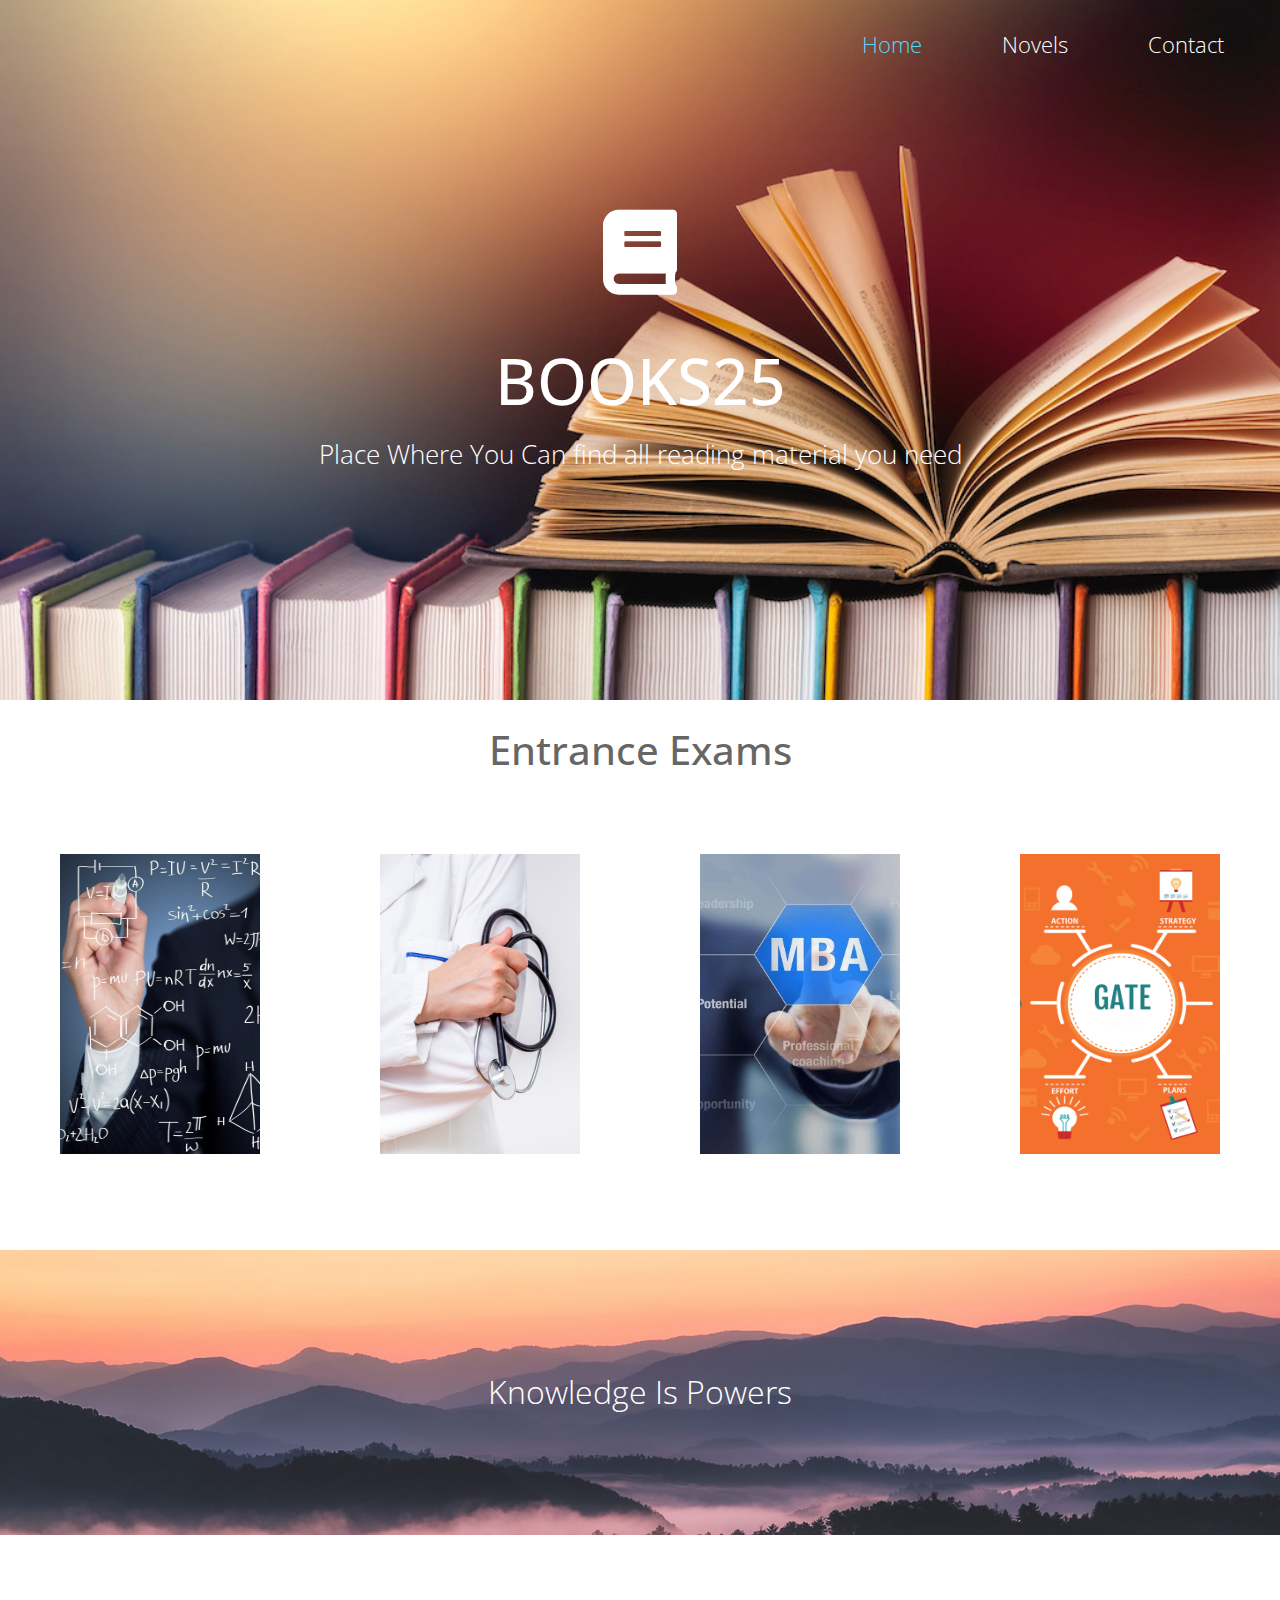
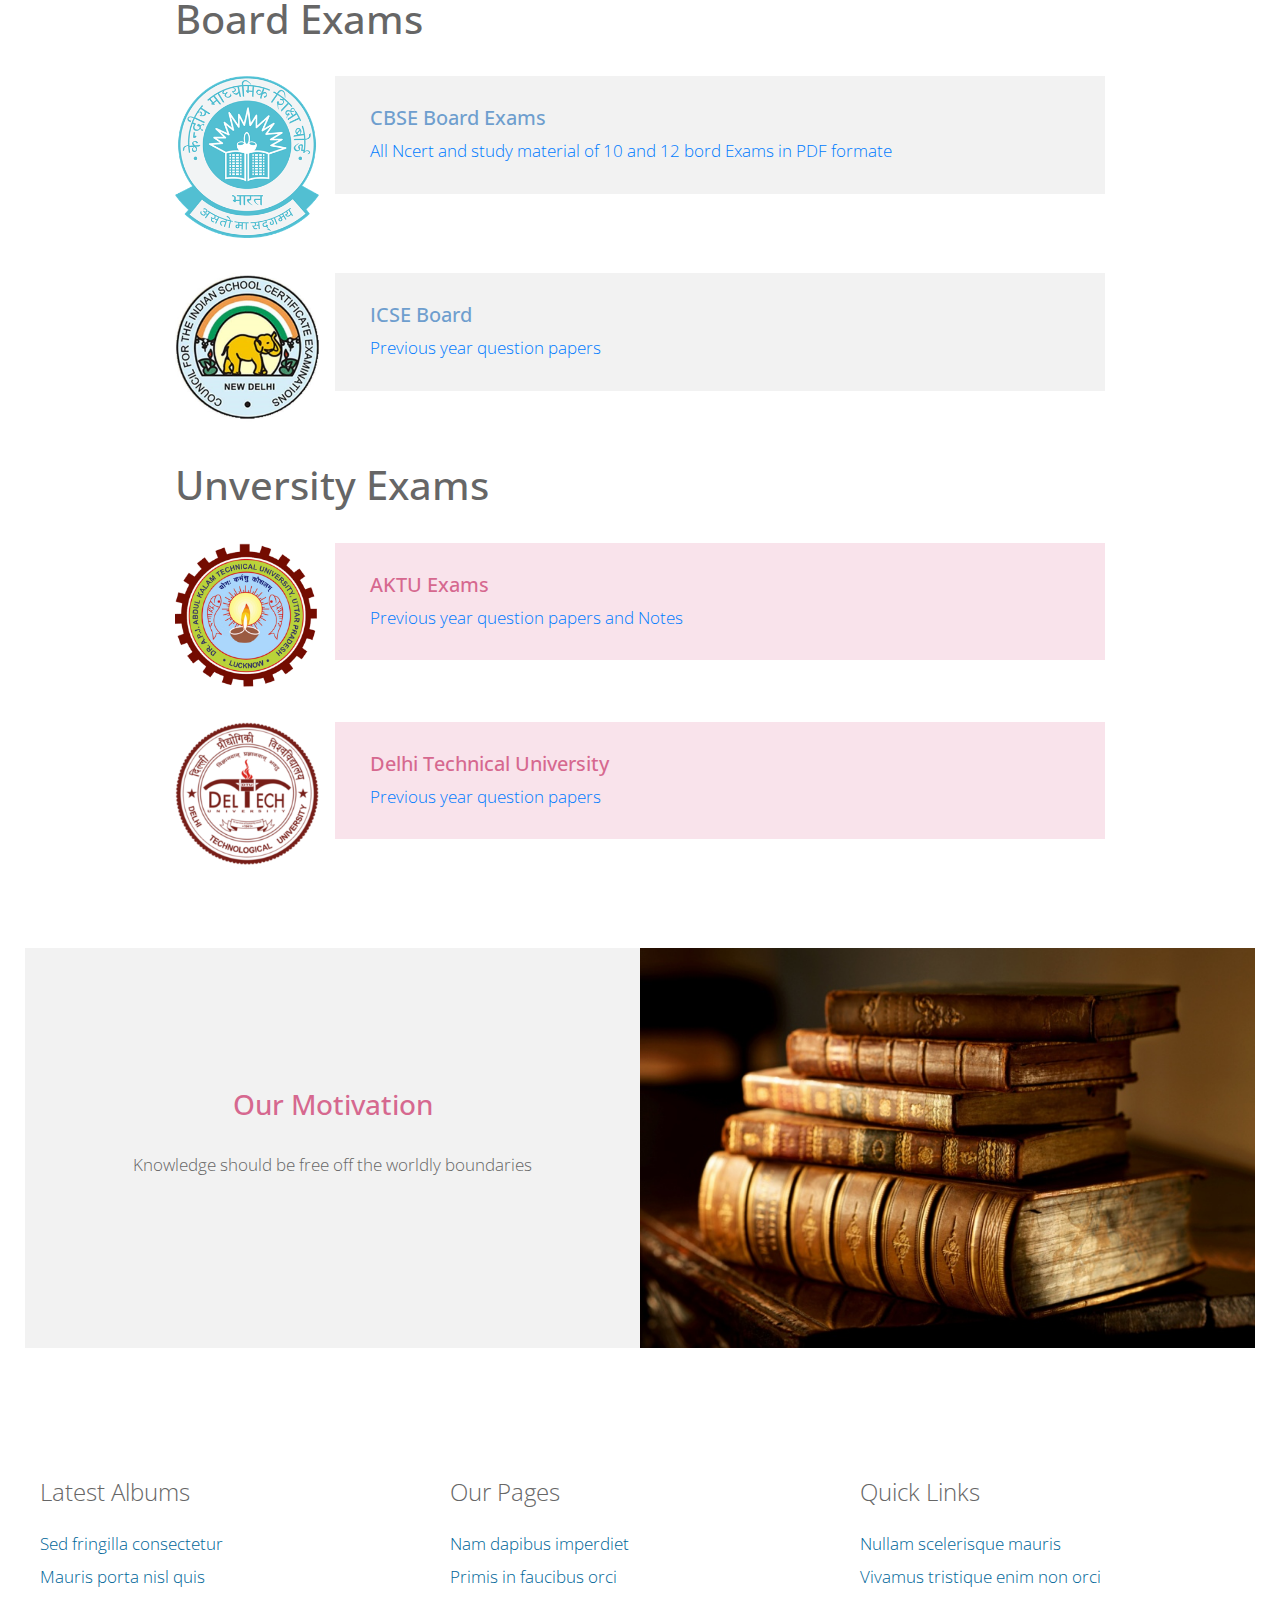
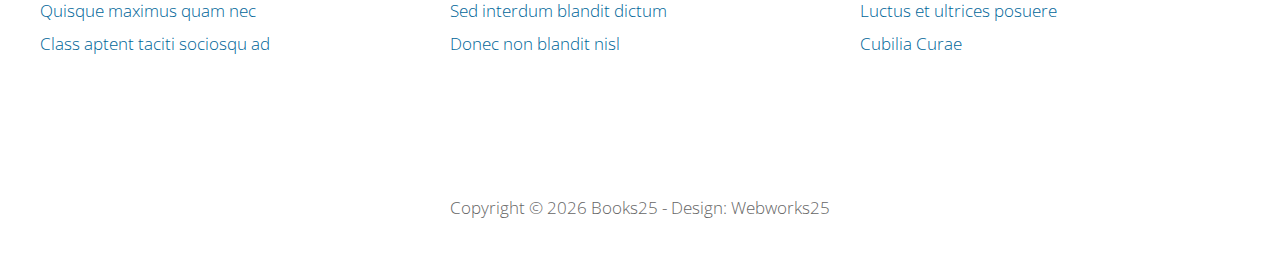
<file: index.html>
<!DOCTYPE html>
<html lang="en">

<head>
  <meta charset="utf-8">
  <meta name="viewport" content="width=device-width, initial-scale=1">

  <title>Books25 - Books are the window to whole new world</title>
  
  <!-- load CSS -->
  <link rel="stylesheet" href="https://fonts.googleapis.com/css?family=Open+Sans:300,400">        <!-- Google web font "Open Sans" -->
  <link rel="stylesheet" href="css/bootstrap.min.css">                                            <!-- https://getbootstrap.com/ -->
  <link rel="stylesheet" href="css/fontawesome-all.min.css">                                      <!-- Font awesome -->
  <link rel="stylesheet" href="css/tooplate-style.css">                                           <!-- Templatemo style -->

  <script>
    var renderPage = true; 

    if (navigator.userAgent.indexOf('MSIE') !== -1
      || navigator.appVersion.indexOf('Trident/') > 0) {
      /* Microsoft Internet Explorer detected in. */
      alert("Please view this in a modern browser such as Chrome or Microsoft Edge.");
      renderPage = false;
    }
  </script>
  <style>
    .im{
    width: 144px; height:auto;
    }
    .im2{
      height: 300px;
      width: 200px;

    }
  </style>

</head>

<body>

  <!-- Loader -->
  <div id="loader-wrapper">
    <div id="loader"></div>
    <div class="loader-section section-left"></div>
    <div class="loader-section section-right"></div>
  </div>

  <div class="tm-main">

    <div class="tm-welcome-section">
    
      <div class="container tm-navbar-container">
        <div class="row">
          <div class="col-xl-12">
            <nav class="navbar navbar-expand-sm">
              <ul class="navbar-nav ml-auto">
                <li class="nav-item active">
                  <a href="index.html" class="nav-link tm-nav-link tm-text-white active">Home</a>
                </li>
                <li class="nav-item">
                  <a href="novels.html" class="nav-link tm-nav-link tm-text-white">Novels</a>
                </li>
                <li class="nav-item">
                  <a href="contact.html" class="nav-link tm-nav-link tm-text-white">Contact</a>
                </li>
              </ul>
            </nav>
          </div>
        </div>
      
      </div>
      <div class="container text-center tm-welcome-container">
        <div class="tm-welcome">
          <i class="fas tm-fa-big fa-book tm-fa-mb-big"></i>
          <h1 class="text-uppercase mb-3 tm-site-name">Books25</h1>
          <p class="tm-site-description">Place Where You Can find all reading material you need</p>
        </div>
      </div>

    </div>
    <br>
    <center>
    <h1>Entrance Exams</h1>
    </center>
    

      <div class="row tm-albums-container grid">
        <div class="col-sm-6 col-12 col-md-6 col-lg-3 col-xl-3 tm-album-col">
          <figure class="effect-sadie">
            <a href="IIT_Jee.html">
            <img src="img/insertion-260x390-01.jpg"  alt="Image" class="img-fluid im2">
            <figcaption>
              <h2>IIT JEE</h2>
              <p>Previous year question paper and lecture notes</p>
            </figcaption>
            </a>
          </figure>
        </div>
        <div class="col-sm-6 col-12 col-md-6 col-lg-3 col-xl-3 tm-album-col">
          <figure class="effect-sadie">
            <a href="AIPMT.html">
            <img src="img/insertion-260x390-02.jpg" alt="Image" class="img-fluid im2">
            <figcaption>
              <h2>AIPMT</h2>
              <p>Previous year question paper and lecture notes</p>
            </figcaption>
            </a>
          </figure>
        </div>
        <div class="col-sm-6 col-12 col-md-6 col-lg-3 col-xl-3 tm-album-col">
          <figure class="effect-sadie">
            <a href="cat.html">
            <img src="img/insertion-260x390-03.jpg" alt="Image" class="img-fluid im2">
            <figcaption>
              <h2>CAT</h2>
              <p>Previous year question paper and lecture notes</p>
            </figcaption>
            </a>
          </figure>
        </div>
        <div class="col-sm-6 col-12 col-md-6 col-lg-3 col-xl-3 tm-album-col">
          <figure class="effect-sadie">
            <a href="Gate.html">
            <img src="img/insertion-260x390-04.jpg" alt="Image" class="img-fluid im2">
            <figcaption>
              <h2>GATES</h2>
              <p>Previous year question paper and lecture notes</p>
            </figcaption>
            </a>
          </figure>
        </div>
      </div>

      <div class="row">
        <div class="col-lg-12">
          <div class="tm-tag-line">
          <h2 class="tm-tag-line-title">Knowledge Is Powers</h2>
          </div>
        </div>
      </div>
    <div class="container"> 
      <div class="row mb-5">
        <div class="col-xl-12">
          <div class="media-boxes">
            <h1>Board Exams </h1>
            <br>
            <div class="media">
              <img src="img/insertion-140x140-01.jpg" alt="Image" class="mr-3 im">
              <div class="media-body tm-bg-gray">
                <div class="tm-description-box">
                  <a href="cbse.html">
                  <h5 class="tm-text-blue">CBSE Board Exams</h5>
                  <p class="mb-0">All Ncert and study material of 10 and 12 bord Exams in PDF formate </p></a>
                </div>
              </div>
            </div>

            <div class="media">
              <img src="img/insertion-140x140-03.jpg" alt="Image" class="mr-3 im">
              <div class="media-body tm-bg-gray">
                <div class="tm-description-box">
                  <a href="icse.html">
                  <h5 class="tm-text-blue">ICSE Board </h5>
                  <p class="mb-0">Previous year question papers</p></a>
                </div>
              </div>
            </div>
            <h1>Unversity Exams</h1>
            <br>
            <div class="media">
              <img src="img/insertion-140x140-02.jpg" alt="Image" class="mr-3 im" >
              <div class="media-body tm-bg-pink-light">
                <div class="tm-description-box">
                  <a href="aktu.html" class="tm-bg-pink-light">
                  <h5 class="tm-text-pink">AKTU Exams</h5>
                  <p class="mb-0 tm-bg-pink-light">Previous year question papers and Notes</p></a>
                </div>
              </div>
            </div>

            <div class="media">
              <img src="img/insertion-140x140-04.jpg" alt="Image" class="mr-3 im">
              <div class="media-body tm-bg-pink-light">
                <div class="tm-description-box">
                  <a href="dtu.html">
                  <h5 class="tm-text-pink">Delhi Technical University</h5>
                  <p class="mb-0 tm-bg-pink-light">Previous year question papers</p></a>
                </div>
              </div>
            </div>
          </div> <!-- media-boxes -->
        </div>
      </div>

     
      <div class="row tm-mb-big tm-subscribe-row">
        <div class="col-xl-6 col-lg-6 col-md-12 col-sm-12 tm-bg-gray tm-subscribe-form">
          <h3 class="tm-text-pink tm-mb-30">Our Motivation</h3>
          <p class="tm-mb-30">Knowledge should be free off the worldly boundaries </p>
        </div>
        <div class="col-xl-6 col-lg-6 col-md-12 col-sm-12 img-fluid pl-0 tm-subscribe-img"></div>
      </div>

      <div class="row tm-mb-medium">
        <div class="col-xl-4 col-lg-4 col-md-4 col-sm-6 mb-4">
          <h4 class="mb-4 tm-font-300">Latest Albums</h4>
          <a href="#" class="tm-text-blue-dark d-block mb-2">Sed fringilla consectetur</a>
          <a href="#" class="tm-text-blue-dark d-block mb-2">Mauris porta nisl quis</a>
          <a href="#" class="tm-text-blue-dark d-block mb-2">Quisque maximus quam nec</a>
          <a href="#" class="tm-text-blue-dark d-block">Class aptent taciti sociosqu ad</a>
        </div>
        <div class="col-xl-4 col-lg-4 col-md-4 col-sm-6 mb-4">
          <h4 class="mb-4 tm-font-300">Our Pages</h4>
          <a href="#" class="tm-text-blue-dark d-block mb-2">Nam dapibus imperdiet</a>
          <a href="#" class="tm-text-blue-dark d-block mb-2">Primis in faucibus orci</a>
          <a href="#" class="tm-text-blue-dark d-block mb-2">Sed interdum blandit dictum</a>
          <a href="#" class="tm-text-blue-dark d-block">Donec non blandit nisl</a>
        </div>
        <div class="col-xl-4 col-lg-4 col-md-4 col-sm-6">
          <h4 class="mb-4 tm-font-300">Quick Links</h4>
          <a href="#" class="tm-text-blue-dark d-block mb-2">Nullam scelerisque mauris</a>
          <a href="#" class="tm-text-blue-dark d-block mb-2">Vivamus tristique enim non orci</a>
          <a href="#" class="tm-text-blue-dark d-block mb-2">Luctus et ultrices posuere</a>
          <a href="#" class="tm-text-blue-dark d-block">Cubilia Curae</a>
        </div>
      </div>
      <footer class="row">
        <div class="col-xl-12">
          <p class="text-center p-4">Copyright &copy; <span class="tm-current-year">2020</span> Books25 
          
          - Design:  Webworks25</p>
        </div>
      </footer>

    </div> <!-- .container -->

  </div> <!-- .main -->

  <!-- load JS -->
  <script src="js/jquery-3.2.1.slim.min.js"></script> <!-- https://jquery.com/ -->
  <script>

    /* DOM is ready
    ------------------------------------------------*/
    $(function () {

      if (renderPage) {
        $('body').addClass('loaded');
      }

      $('.tm-current-year').text(new Date().getFullYear());  // Update year in copyright
    });

  </script>
</body>
</html>
</file>
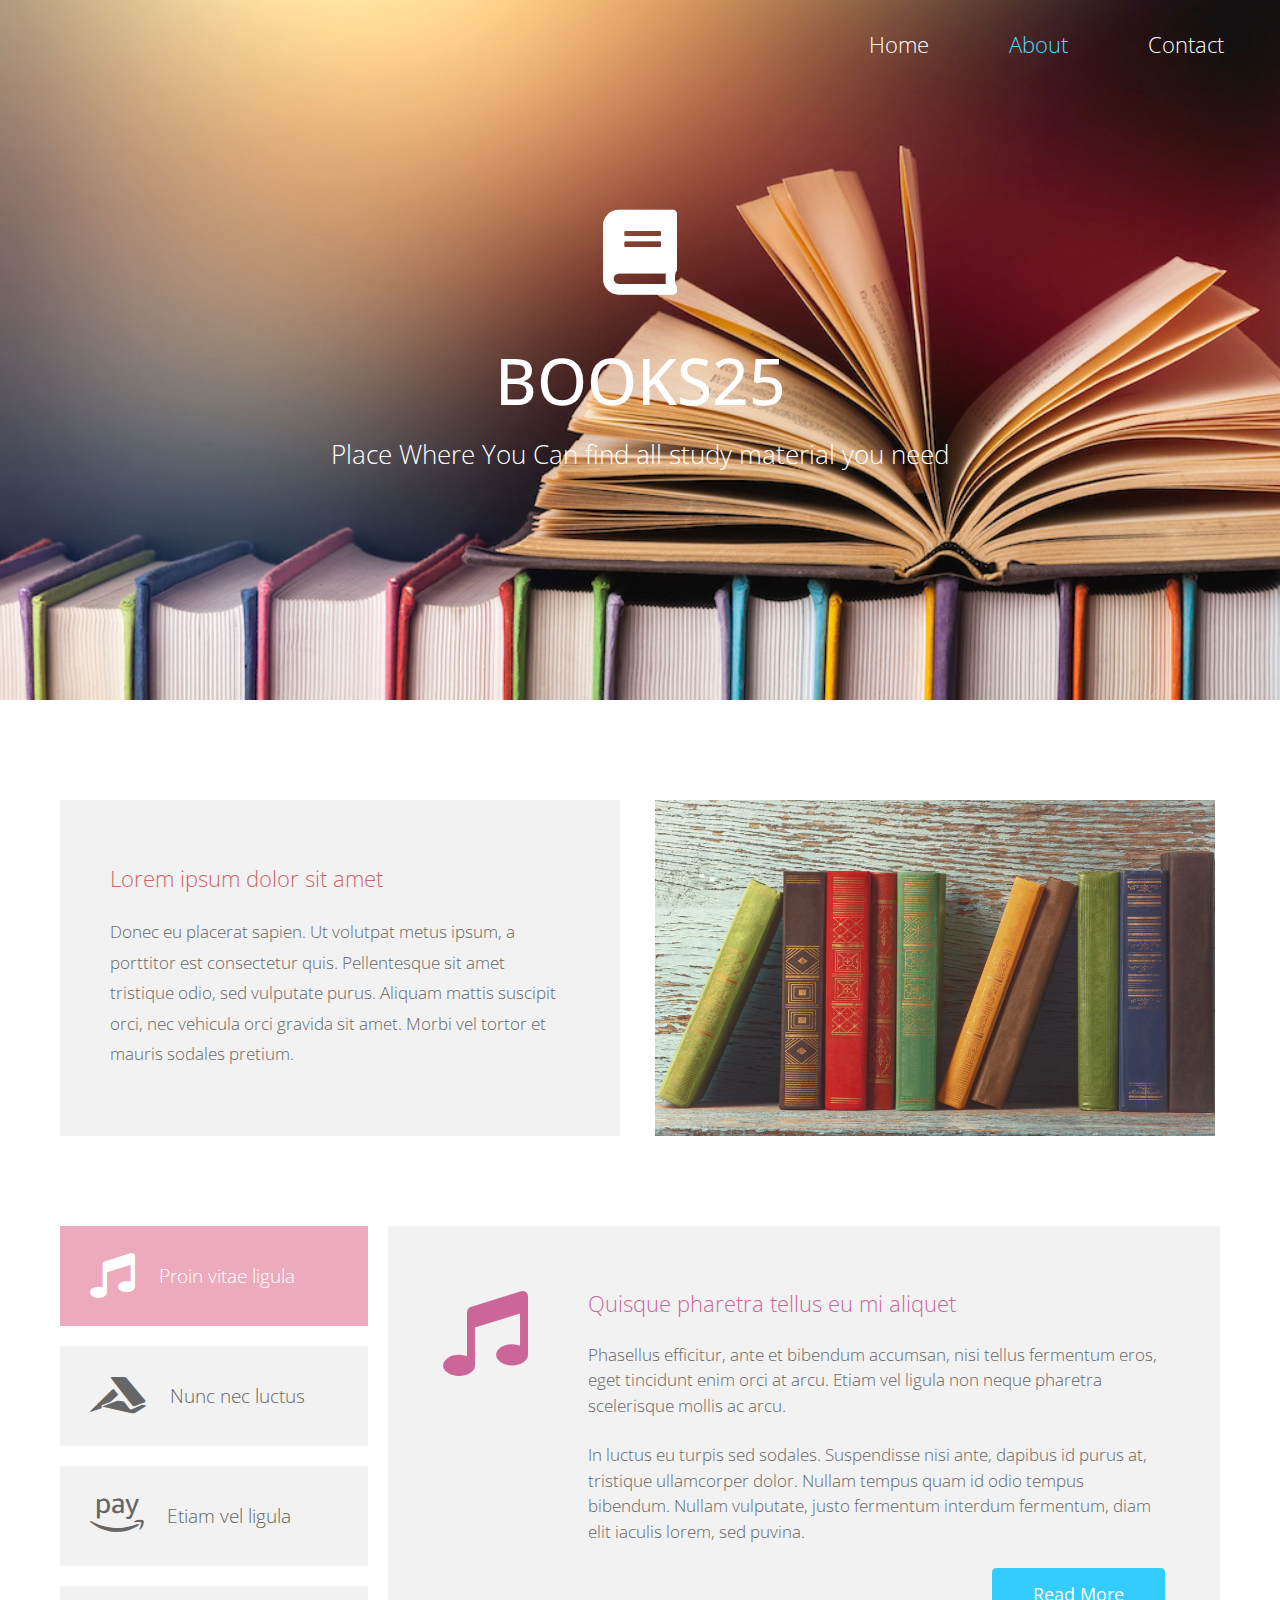
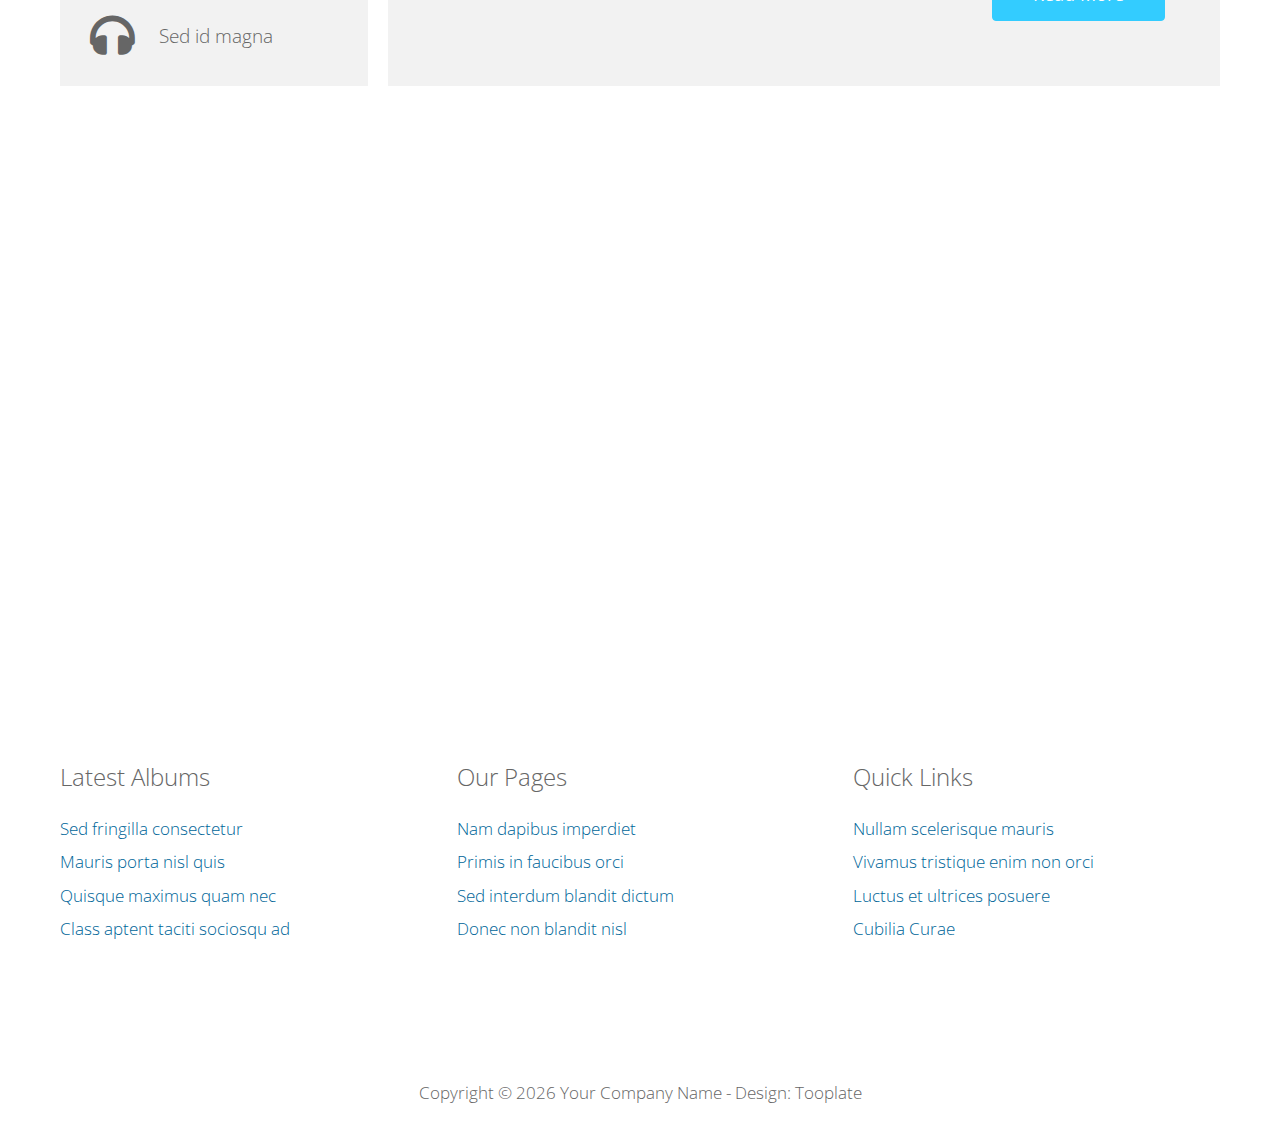
<file: about.html>
<!DOCTYPE html>
<html lang="en">

<head>
  <meta charset="utf-8">
  <meta name="viewport" content="width=device-width, initial-scale=1">

  <title>Insertion - About Page</title>
<!--

Template 2101 Insertion

http://www.tooplate.com/view/2101-insertion

-->
  <!-- load CSS -->
  <link rel="stylesheet" href="https://fonts.googleapis.com/css?family=Open+Sans:300,400">        <!-- Google web font "Open Sans" -->
  <link rel="stylesheet" href="css/bootstrap.min.css">                                            <!-- https://getbootstrap.com/ -->
  <link rel="stylesheet" href="css/fontawesome-all.min.css">                                      <!-- Font awesome -->
  <link rel="stylesheet" href="css/tooplate-style.css">                                           <!-- Templatemo style -->

  <script>
    var renderPage = true;

    if (navigator.userAgent.indexOf('MSIE') !== -1
      || navigator.appVersion.indexOf('Trident/') > 0) {
      /* Microsoft Internet Explorer detected in. */
      alert("Please view this in a modern browser such as Chrome or Microsoft Edge.");
      renderPage = false;
    }
  </script>

</head>

<body>

  <!-- Loader -->
  <div id="loader-wrapper">
    <div id="loader"></div>
    <div class="loader-section section-left"></div>
    <div class="loader-section section-right"></div>
  </div>

  <div class="tm-main">

    <div class="tm-welcome-section">
      <div class="container tm-navbar-container">
        <div class="row">
          <div class="col-xl-12">
            <nav class="navbar navbar-expand-sm">
              <ul class="navbar-nav ml-auto">
                <li class="nav-item">
                  <a href="index.html" class="nav-link tm-nav-link tm-text-white">Home</a>
                </li>
                <li class="nav-item active">
                  <a href="about.html" class="nav-link tm-nav-link tm-text-white active">About</a>
                </li>
                <li class="nav-item">
                  <a href="contact.html" class="nav-link tm-nav-link tm-text-white">Contact</a>
                </li>
              </ul>
            </nav>
          </div>
        </div>
      </div>

      
      <div class="container text-center tm-welcome-container">
        <div class="tm-welcome">
          <i class="fas tm-fa-big fa-book tm-fa-mb-big"></i>
          <h1 class="text-uppercase mb-3 tm-site-name">Books25</h1>
          <p class="tm-site-description">Place Where You Can find all study material you need</p>
        </div>
      </div>

    </div>

    
      <div class="row tm-about-row tm-mt-big tm-mb-medium">
        <div class="col-xl-6 col-lg-6 col-md-12 col-sm-12 tm-about-col-left">
          <div class="tm-v-center tm-bg-gray h-100 tm-about-text">
            <h2 class="tm-text-brown mb-4 tm-about-h2">Lorem ipsum dolor sit amet</h2>
            <p class="tm-about-description mb-0">Donec eu placerat sapien. Ut volutpat metus ipsum, a porttitor est consectetur quis. Pellentesque sit amet tristique odio, sed vulputate purus. Aliquam mattis suscipit orci, nec vehicula orci gravida sit amet. Morbi vel tortor et mauris sodales pretium.</p>
          </div>
        </div>
        <div class="col-xl-6 col-lg-6 col-md-12 col-sm-12">
          <div class="tm-about-img"></div>
        </div>
      </div>

      <div class="row tm-about-row tm-mb-medium">
        <div class="tm-tab-links-container">

          <ul class="nav nav-tabs" id="tmTab" role="tablist">
            <li class="nav-item">
              <a class="nav-link tm-bg-gray tm-media-v-center tm-tab-link active" id="home-tab" data-toggle="tab" href="#tab1" role="tab" aria-controls="home" aria-selected="true">
                <i class="fas fa-2x fa-music pr-4"></i>
                <p class="media-body mb-0 tm-media-link">Proin vitae ligula</p>
              </a>
            </li>
            <li class="nav-item">
              <a class="nav-link tm-bg-gray tm-media-v-center tm-tab-link" id="profile-tab" data-toggle="tab" href="#tab2" role="tab" aria-controls="profile" aria-selected="false">
                <i class="fab fa-2x fa-accusoft pr-4"></i>
                <p class="media-body mb-0 tm-media-link">Nunc nec luctus</p>
              </a>
            </li>
            <li class="nav-item">
              <a class="nav-link tm-bg-gray tm-media-v-center tm-tab-link" id="contact-tab" data-toggle="tab" href="#tab3" role="tab" aria-controls="contact" aria-selected="false">
                <i class="fab fa-2x fa-amazon-pay pr-4"></i>
                <p class="media-body mb-0 tm-media-link">Etiam vel ligula</p>
              </a>
            </li>
            <li class="nav-item">
              <a class="nav-link tm-bg-gray tm-media-v-center tm-tab-link" id="contact-tab" data-toggle="tab" href="#tab4" role="tab" aria-controls="contact" aria-selected="false">
                <i class="fas fa-2x fa-headphones pr-4"></i>
                <p class="media-body mb-0 tm-media-link">Sed id magna</p>
              </a>
            </li>
          </ul>

        </div>

        <div class="tm-tab-content-container">
          <div class="tab-content h-100 tm-bg-gray" id="myTabContent">
            <div class="tab-pane fade show active" id="tab1" role="tabpanel" aria-labelledby="tab1-tab">
              <div class="media tm-media-2">
                <i class="fas fa-5x fa-music mb-3 tm-text-pink-dark tm-media-2-icon"></i>
                <div class="media-body tm-media-body-2">
                  <h2 class="mb-4 tm-text-pink-dark tm-media-2-header">Quisque pharetra tellus eu mi aliquet</h2>
                  <p class="mb-4">Phasellus efficitur, ante et bibendum accumsan, nisi tellus fermentum eros, eget tincidunt enim orci at arcu. Etiam vel ligula non neque pharetra scelerisque mollis ac arcu.</p>
                  <p class="mb-4">In luctus eu turpis sed sodales. Suspendisse nisi ante, dapibus id purus at, tristique ullamcorper dolor. Nullam tempus quam id odio tempus bibendum. Nullam vulputate, justo fermentum interdum fermentum, diam elit iaculis lorem, sed puvina.</p>
                  <a href="#" class="btn btn-secondary">Read More</a>
                </div>
              </div>
            </div>

            <div class="tab-pane fade" id="tab2" role="tabpanel" aria-labelledby="tab2-tab">
              <div class="media tm-media-2">
                <i class="fab fa-5x fa-accusoft mb-3 tm-text-pink-dark tm-media-2-icon"></i>
                <div class="media-body tm-media-body-2">
                  <h2 class="mb-4 tm-text-pink-dark tm-media-2-header">Nunc nec luctus eu mi aliquet</h2>
                  <p class="mb-4">Phasellus efficitur, ante et bibendum accumsan, nisi tellus fermentum eros, eget tincidunt enim orci at arcu. Etiam vel ligula non neque pharetra scelerisque mollis ac arcu.</p>
                  <p class="mb-4">In luctus eu turpis sed sodales. Suspendisse nisi ante, dapibus id purus at, tristique ullamcorper dolor. Nullam tempus quam id odio tempus bibendum. Nullam vulputate, justo fermentum interdum fermentum, diam elit iaculis lorem, sed puvina.</p>
                  <a href="#" class="btn btn-secondary">Read More</a>
                </div>
              </div>
            </div>

            <div class="tab-pane fade" id="tab3" role="tabpanel" aria-labelledby="tab3-tab">
              <div class="media tm-media-2">
                <i class="fab fa-5x fa-amazon-pay mb-3 tm-text-pink-dark tm-media-2-icon"></i>
                <div class="media-body tm-media-body-2">
                  <h2 class="mb-4 tm-text-pink-dark tm-media-2-header">Etiam vel ligula eu mi aliquet</h2>
                  <p class="mb-4">Phasellus efficitur, ante et bibendum accumsan, nisi tellus fermentum eros, eget tincidunt enim orci at arcu. Etiam vel ligula non neque pharetra scelerisque mollis ac arcu.</p>
                  <p class="mb-4">In luctus eu turpis sed sodales. Suspendisse nisi ante, dapibus id purus at, tristique ullamcorper dolor. Nullam tempus quam id odio tempus bibendum. Nullam vulputate, justo fermentum interdum fermentum, diam elit iaculis lorem, sed puvina.</p>
                  <a href="#" class="btn btn-secondary">Read More</a>
                </div>
              </div>
            </div>

            <div class="tab-pane fade" id="tab4" role="tabpanel" aria-labelledby="tab4-tab">
              <div class="media tm-media-2">
                <i class="fas fa-5x fa-headphones mb-3 tm-text-pink-dark tm-media-2-icon"></i>
                <div class="media-body tm-media-body-2">
                  <h2 class="mb-4 tm-text-pink-dark tm-media-2-header">Sed id magna eu mi aliquet</h2>
                  <p class="mb-4">Phasellus efficitur, ante et bibendum accumsan, nisi tellus fermentum eros, eget tincidunt enim orci at arcu. Etiam vel ligula non neque pharetra scelerisque mollis ac arcu.</p>
                  <p class="mb-4">In luctus eu turpis sed sodales. Suspendisse nisi ante, dapibus id purus at, tristique ullamcorper dolor. Nullam tempus quam id odio tempus bibendum. Nullam vulputate, justo fermentum interdum fermentum, diam elit iaculis lorem, sed puvina.</p>
                  <a href="#" class="btn btn-secondary">Read More</a>
                </div>
              </div>
            </div>

          </div>

        </div>
      </div>

      <div class="row tm-about-row tm-mb-medium">
        <div class="col-xl-12 col-lg-12 col-md-12 col-sm-12">
          <div class="embed-responsive embed-responsive-21by9">
            <iframe class="embed-responsive-item" src="https://www.youtube.com/embed/EreZNkWzBAw?rel=0" allowfullscreen></iframe>
          </div>
        </div>
      </div>

      <!-- Bottom links -->
      <div class="row tm-about-row tm-mb-medium">
        <div class="col-xl-4 col-lg-4 col-md-4 col-sm-6 mb-4">
          <h4 class="mb-4 tm-font-300">Latest Albums</h4>
          <a href="#" class="tm-text-blue-dark d-block mb-2">Sed fringilla consectetur</a>
          <a href="#" class="tm-text-blue-dark d-block mb-2">Mauris porta nisl quis</a>
          <a href="#" class="tm-text-blue-dark d-block mb-2">Quisque maximus quam nec</a>
          <a href="#" class="tm-text-blue-dark d-block">Class aptent taciti sociosqu ad</a>
        </div>
        <div class="col-xl-4 col-lg-4 col-md-4 col-sm-6 mb-4">
          <h4 class="mb-4 tm-font-300">Our Pages</h4>
          <a href="#" class="tm-text-blue-dark d-block mb-2">Nam dapibus imperdiet</a>
          <a href="#" class="tm-text-blue-dark d-block mb-2">Primis in faucibus orci</a>
          <a href="#" class="tm-text-blue-dark d-block mb-2">Sed interdum blandit dictum</a>
          <a href="#" class="tm-text-blue-dark d-block">Donec non blandit nisl</a>
        </div>
        <div class="col-xl-4 col-lg-4 col-md-4 col-sm-6">
          <h4 class="mb-4 tm-font-300">Quick Links</h4>
          <a href="#" class="tm-text-blue-dark d-block mb-2">Nullam scelerisque mauris</a>
          <a href="#" class="tm-text-blue-dark d-block mb-2">Vivamus tristique enim non orci</a>
          <a href="#" class="tm-text-blue-dark d-block mb-2">Luctus et ultrices posuere</a>
          <a href="#" class="tm-text-blue-dark d-block">Cubilia Curae</a>
        </div>
      </div>
      <footer class="row tm-about-row">
        <div class="col-xl-12">
          <p class="text-center p-4">Copyright &copy; <span class="tm-current-year">2018</span> Your Company Name 
          
          - Design:  Tooplate</p>
        </div>
      </footer>
    </div> <!-- .container -->

  </div> <!-- .main -->
  <!-- load JS -->
  <script src="js/jquery-3.2.1.slim.min.js"></script> <!-- https://jquery.com/ -->
  <script src="js/bootstrap.min.js"></script>         <!-- https://getbootstrap.com/ -->
  <script>

    /* DOM is ready
    ------------------------------------------------*/
    $(function () {

      if (renderPage) {
        $('body').addClass('loaded');
      }

      $('.tm-current-year').text(new Date().getFullYear());  // Update year in copyright
    });

  </script>
</body>
</html>
</file>
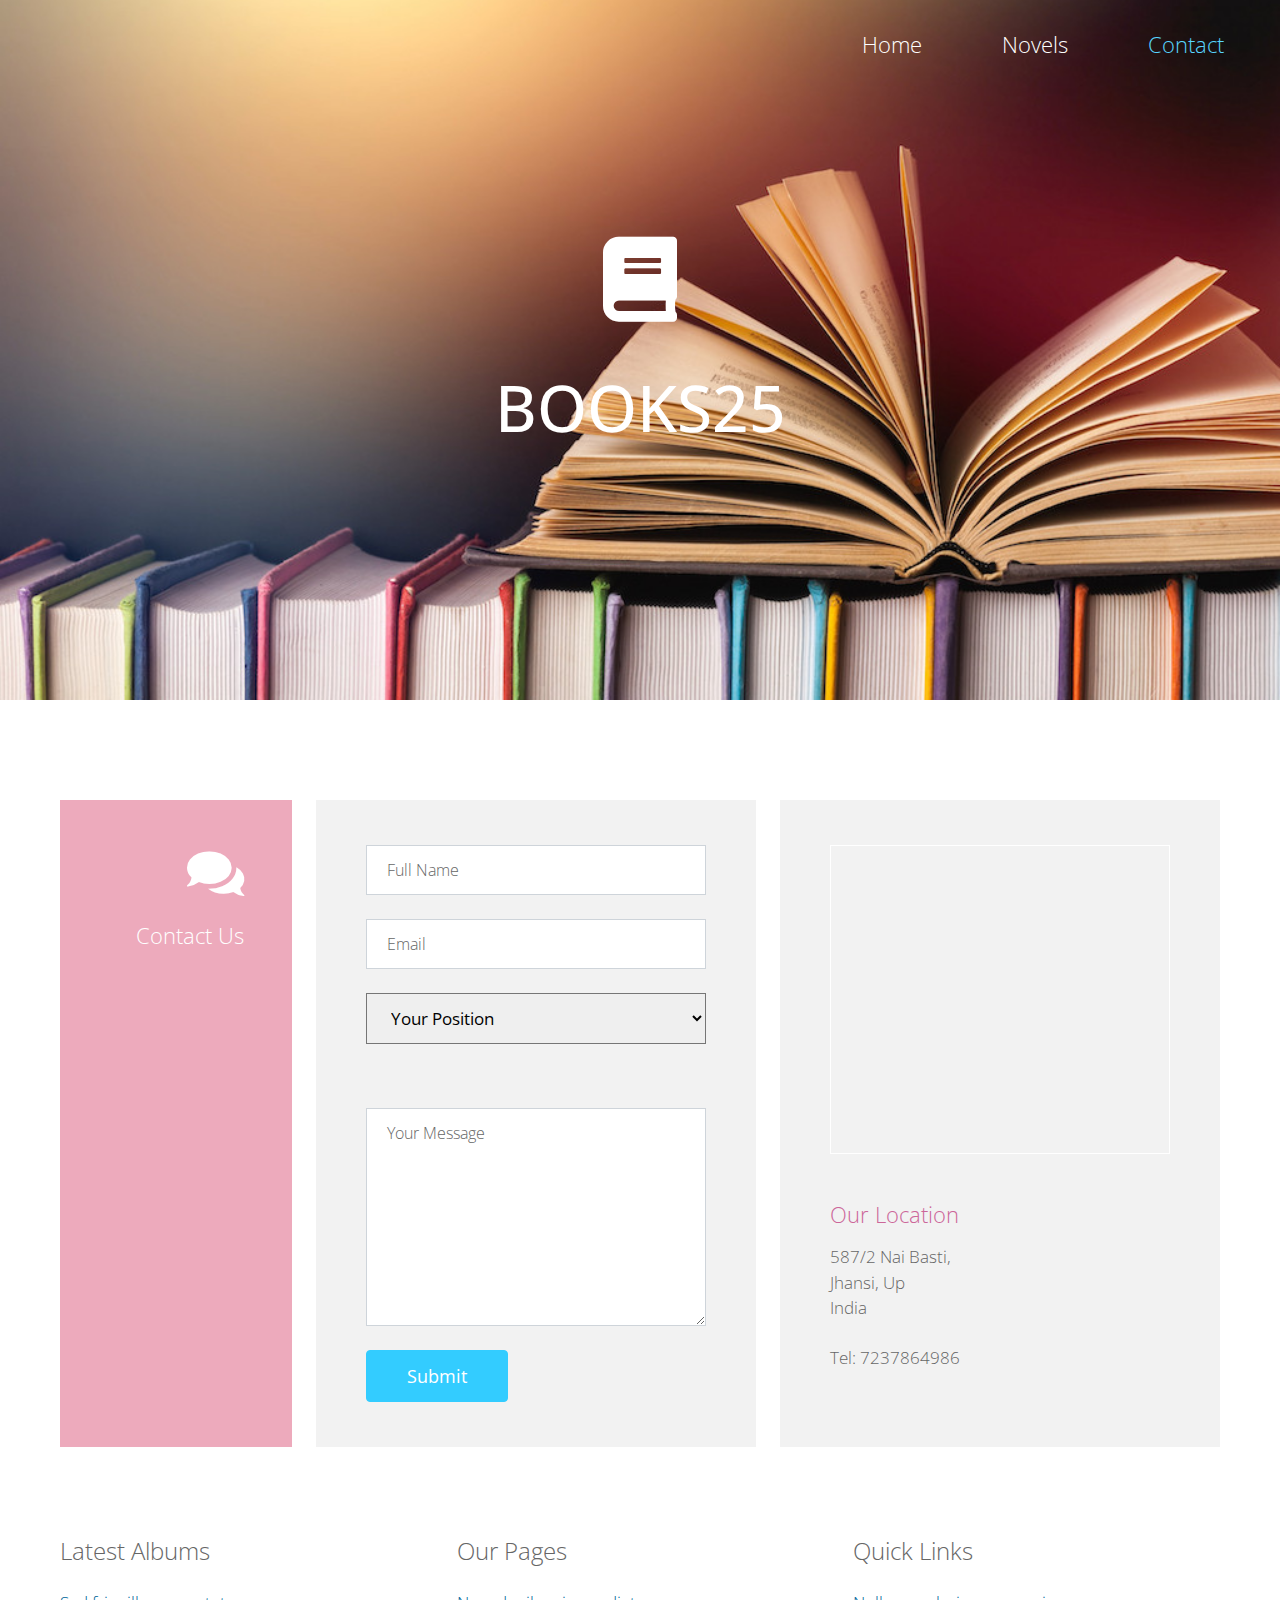
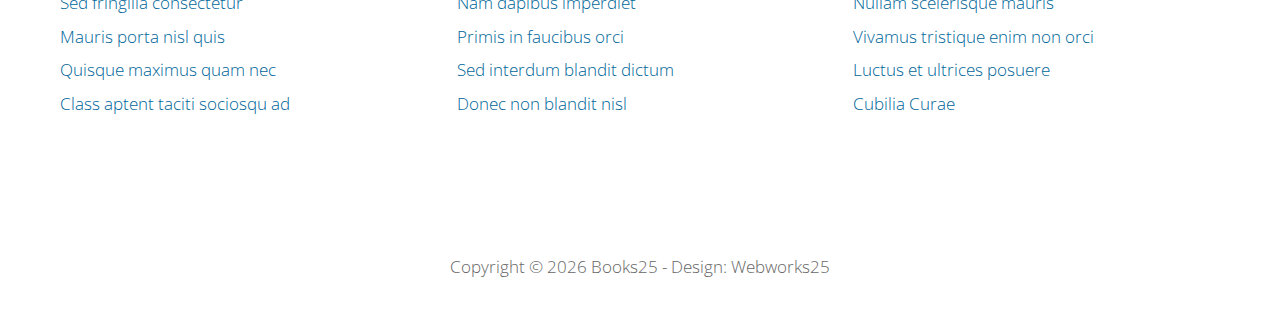
<file: contact.html>
<!DOCTYPE html>
<html lang="en">

<head>
  <meta charset="utf-8">
  <meta name="viewport" content="width=device-width, initial-scale=1">

  <title>Insertion - Contact Page</title>

  <!-- load CSS -->
  <link rel="stylesheet" href="https://fonts.googleapis.com/css?family=Open+Sans:300,400">        <!-- Google web font "Open Sans" -->
  <link rel="stylesheet" href="css/bootstrap.min.css">                                            <!-- https://getbootstrap.com/ -->
  <link rel="stylesheet" href="css/fontawesome-all.min.css">                                      <!-- Font awesome -->
  <link rel="stylesheet" href="css/tooplate-style.css">                                           <!-- Templatemo style -->

  <script>
    var renderPage = true;

    if (navigator.userAgent.indexOf('MSIE') !== -1
      || navigator.appVersion.indexOf('Trident/') > 0) {
      /* Microsoft Internet Explorer detected in. */
      alert("Please view this in a modern browser such as Chrome or Microsoft Edge.");
      renderPage = false;
    }
  </script>

</head>

<body>

  <!-- Loader -->
  <div id="loader-wrapper">
    <div id="loader"></div>
    <div class="loader-section section-left"></div>
    <div class="loader-section section-right"></div>
  </div>

  <div class="tm-main">

    <div class="tm-welcome-section">
      <div class="container tm-navbar-container">
        <div class="row">
          <div class="col-xl-12">
            <nav class="navbar navbar-expand-sm">
              <ul class="navbar-nav ml-auto">
                <li class="nav-item">
                  <a href="index.html" class="nav-link tm-nav-link tm-text-white">Home</a>
                </li>
                <li class="nav-item active">
                  <a href="novels.html" class="nav-link tm-nav-link tm-text-white">Novels</a>
                </li>
                <li class="nav-item">
                  <a href="contact.html" class="nav-link tm-nav-link tm-text-white active">Contact</a>
                </li>
              </ul>
            </nav>
          </div>
        </div>
      </div>

     
      <div class="container text-center tm-welcome-container">
        <div class="tm-welcome">
          <i class="fas tm-fa-big fa-book tm-fa-mb-big"></i>
          <h1 class="text-uppercase mb-3 tm-site-name">Books25</h1>
          <p class="tm-site-description"></p>
        </div>
      </div>
    </div>

    

      <div class="row tm-mt-big tm-about-row tm-mb-medium">
        <div class="col-xl-12 col-lg-12 col-md-12 col-xs-12 tm-contact-col">
          <div class="tm-contact-left tm-bg-pink-light-2 tm-text-white text-right p-md-5 p-4">
            <i class="fas fa-3x fa-comments mb-4"></i>
            <h2 class="tm-media-2-header">Contact Us</h2>
          </div>
          <div class="tm-bg-gray tm-contact-middle">
            <form action="#" method="post">
              <div class="form-group mb-4">
                <input type="text" id="contact_name" name="contact_name" class="form-control" placeholder="Full Name" required/>
              </div>
              <div class="form-group mb-4">
                <input type="email" id="contact_email" name="contact_email" class="form-control" placeholder="Email" required/>
              </div>
              <div class="form-group mb-4">
                <select name="position" class="tm-select" id="position" required>
                  <option value="">Your Position</option>
                  <option value="staff">- Student</option>
                  <option value="manager">- Teacher</option>
                 
                </select>
              </div>
              <div class="form-group mb-4 tm-select-group">
              </div>
              <div class="form-group mb-4">
                <textarea rows="8" id="contact_message" name="contact_message" class="form-control" placeholder="Your Message" required></textarea>
              </div>
              <div class="form-group mb-0">
                <button type="submit" class="btn btn-secondary">Submit</button>
              </div>
            </form>
          </div>
          <div class="tm-bg-gray tm-contact-right">
            <!-- GOOGLE MAP -->
             <div id="google-map" class="text-center mb-5">
             
                  <iframe src="https://www.google.com/maps/embed?pb=!1m18!1m12!1m3!1d3647.3030413476204!2d100.5641230193719!3d13.757206847615207!2m3!1f0!2f0!3f0!3m2!1i1024!2i768!4f13.1!3m3!1m2!1s0x0%3A0xf51ce6427b7918fc!2sG+Tower!5e0!3m2!1sen!2sth!4v1510722015945" width="360" height="300" frameborder="0" style="border:0" allowfullscreen></iframe>
             </div>

             <div>
               <h2 class="tm-media-2-header tm-text-pink-dark mb-3">Our Location</h2>
               <address class="mb-4">
                 587/2 Nai Basti,<br>
                 Jhansi, Up <br>
                 India
               </address>
                <p class="mb-0">Tel: <a href="tel:+917237864986" class="tm-link-gray">7237864986</a></p>
               
             </div>
          </div>
        </div>
      </div>

      <!-- Bottom links -->
      <div class="row tm-about-row tm-mb-medium">
        <div class="col-xl-4 col-lg-4 col-md-4 col-sm-6 mb-4">
          <h4 class="mb-4 tm-font-300">Latest Albums</h4>
          <a href="#" class="tm-text-blue-dark d-block mb-2">Sed fringilla consectetur</a>
          <a href="#" class="tm-text-blue-dark d-block mb-2">Mauris porta nisl quis</a>
          <a href="#" class="tm-text-blue-dark d-block mb-2">Quisque maximus quam nec</a>
          <a href="#" class="tm-text-blue-dark d-block">Class aptent taciti sociosqu ad</a>
        </div>
        <div class="col-xl-4 col-lg-4 col-md-4 col-sm-6 mb-4">
          <h4 class="mb-4 tm-font-300">Our Pages</h4>
          <a href="#" class="tm-text-blue-dark d-block mb-2">Nam dapibus imperdiet</a>
          <a href="#" class="tm-text-blue-dark d-block mb-2">Primis in faucibus orci</a>
          <a href="#" class="tm-text-blue-dark d-block mb-2">Sed interdum blandit dictum</a>
          <a href="#" class="tm-text-blue-dark d-block">Donec non blandit nisl</a>
        </div>
        <div class="col-xl-4 col-lg-4 col-md-4 col-sm-6">
          <h4 class="mb-4 tm-font-300">Quick Links</h4>
          <a href="#" class="tm-text-blue-dark d-block mb-2">Nullam scelerisque mauris</a>
          <a href="#" class="tm-text-blue-dark d-block mb-2">Vivamus tristique enim non orci</a>
          <a href="#" class="tm-text-blue-dark d-block mb-2">Luctus et ultrices posuere</a>
          <a href="#" class="tm-text-blue-dark d-block">Cubilia Curae</a>
        </div>
      </div>
      <footer class="row tm-about-row">
        <div class="col-xl-12">
          <p class="text-center p-4">Copyright &copy; <span class="tm-current-year">2020</span> Books25 
          
            - Design:  Webworks25</p>
        </div>
      </footer>
    </div> <!-- .container -->

  </div> <!-- .main -->

  <!-- load JS -->
  <script src="js/jquery-3.2.1.slim.min.js"></script> <!-- https://jquery.com/ -->
  <script src="js/bootstrap.min.js"></script>         <!-- https://getbootstrap.com/ -->
  <script>

    /* DOM is ready
    ------------------------------------------------*/
    $(function () {

      if (renderPage) {
        $('body').addClass('loaded');
      }

      $('.tm-current-year').text(new Date().getFullYear());  // Update year in copyright
    });

  </script>
</body>
</html>
</file>
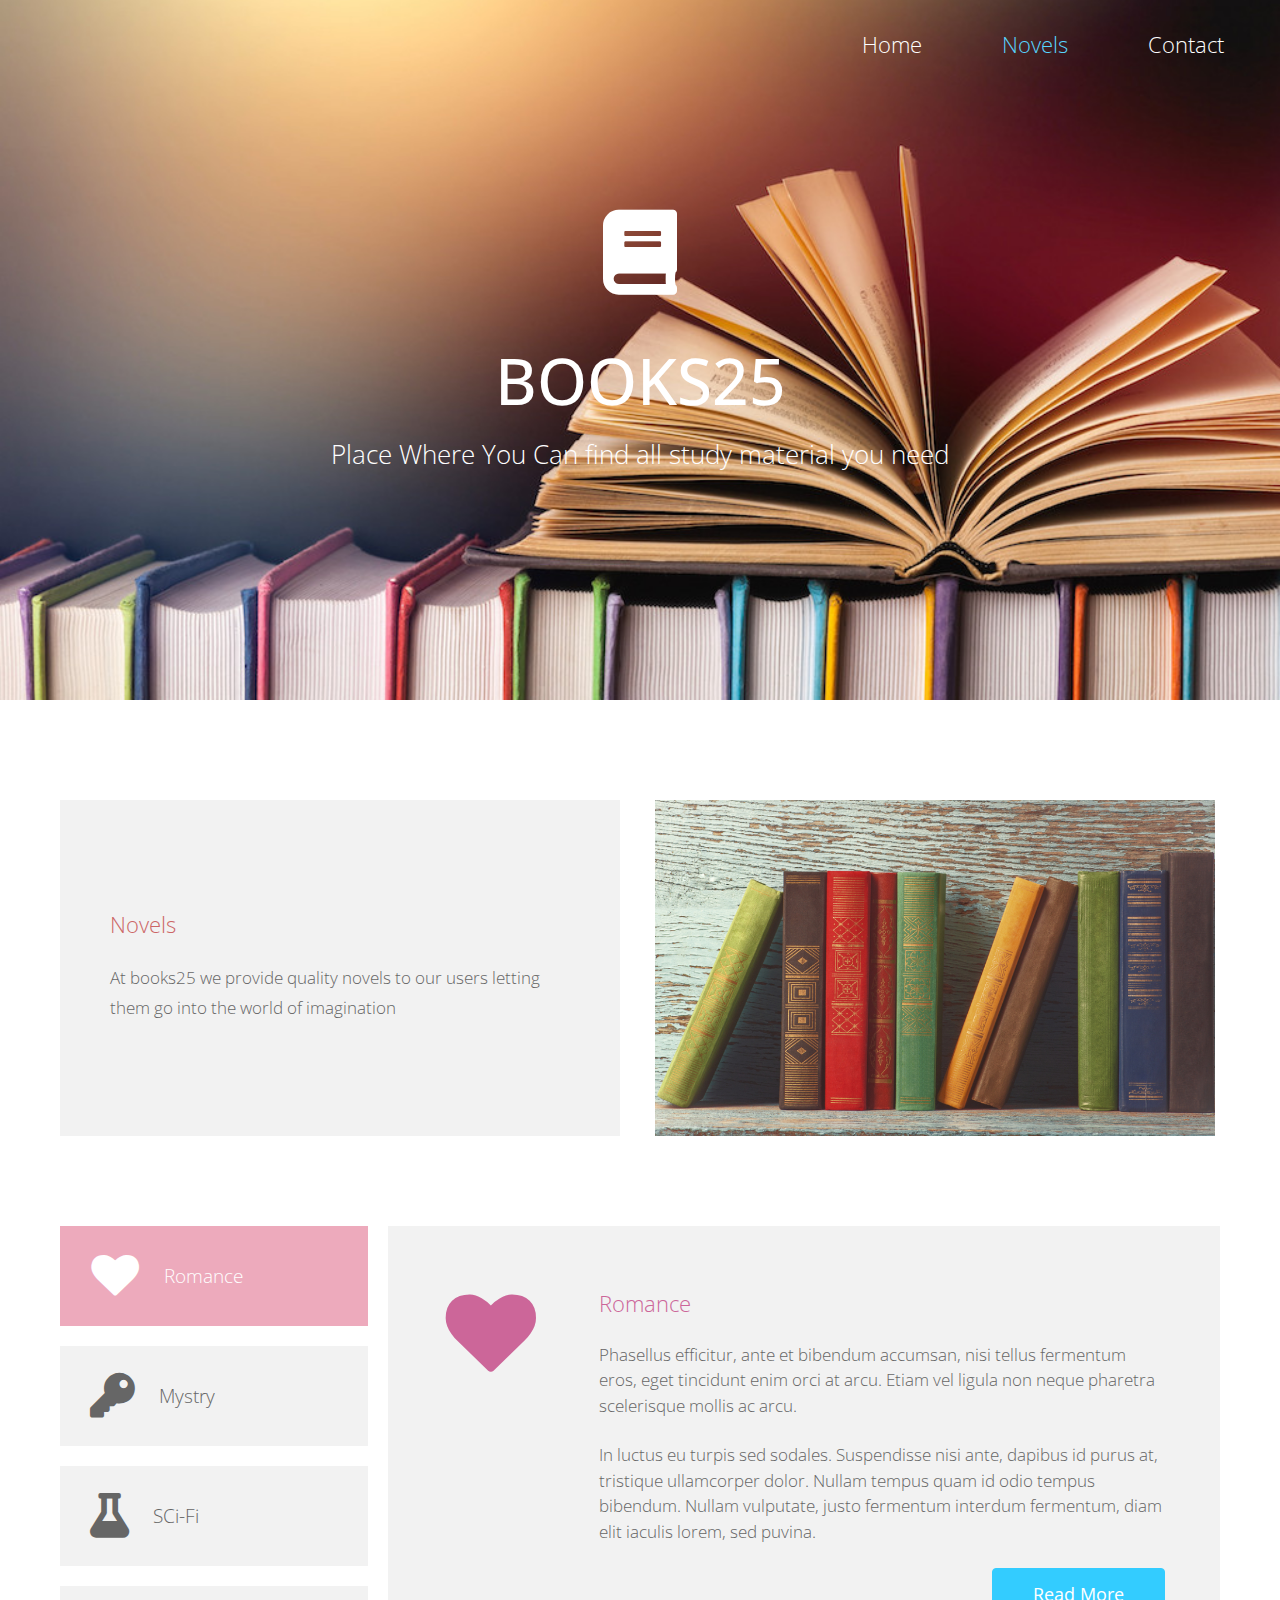
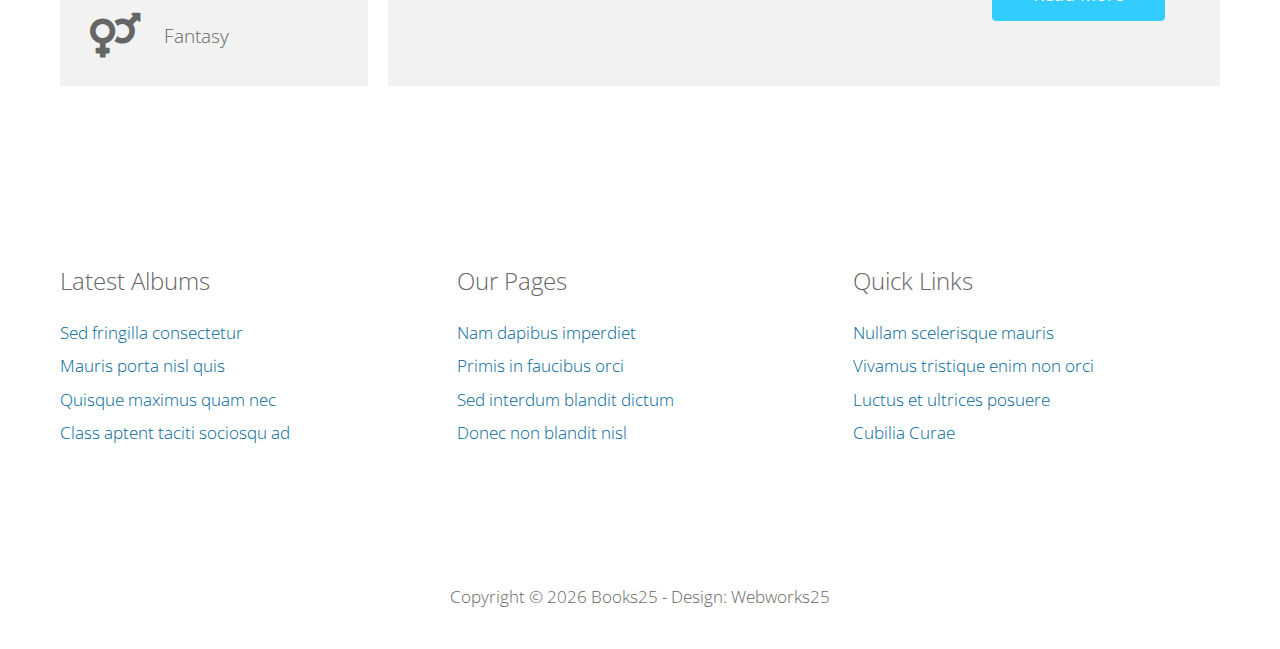
<file: novels.html>
<!DOCTYPE html>
<html lang="en">

<head>
  <meta charset="utf-8">
  <meta name="viewport" content="width=device-width, initial-scale=1">

  <title>Books25 - Books are the window to whole new world</title>

  <link rel="stylesheet" href="https://fonts.googleapis.com/css?family=Open+Sans:300,400">        <!-- Google web font "Open Sans" -->
  <link rel="stylesheet" href="css/bootstrap.min.css">                                            <!-- https://getbootstrap.com/ -->
  <link rel="stylesheet" href="css/fontawesome-all.min.css">                                      <!-- Font awesome -->
  <link rel="stylesheet" href="css/tooplate-style.css">                                           <!-- Templatemo style -->

  <script>
    var renderPage = true;

    if (navigator.userAgent.indexOf('MSIE') !== -1
      || navigator.appVersion.indexOf('Trident/') > 0) {
      /* Microsoft Internet Explorer detected in. */
      alert("Please view this in a modern browser such as Chrome or Microsoft Edge.");
      renderPage = false;
    }
  </script>

</head>

<body>

  <!-- Loader -->
  <div id="loader-wrapper">
    <div id="loader"></div>
    <div class="loader-section section-left"></div>
    <div class="loader-section section-right"></div>
  </div>

  <div class="tm-main">

    <div class="tm-welcome-section">
      <div class="container tm-navbar-container">
        <div class="row">
          <div class="col-xl-12">
            <nav class="navbar navbar-expand-sm">
              <ul class="navbar-nav ml-auto">
                <li class="nav-item">
                  <a href="index.html" class="nav-link tm-nav-link tm-text-white">Home</a>
                </li>
                <li class="nav-item active">
                  <a href="novels.html" class="nav-link tm-nav-link tm-text-white active">Novels</a>
                </li>
                <li class="nav-item">
                  <a href="contact.html" class="nav-link tm-nav-link tm-text-white">Contact</a>
                </li>
              </ul>
            </nav>
          </div>
        </div>
      </div>

      
      <div class="container text-center tm-welcome-container">
        <div class="tm-welcome">
          <i class="fas tm-fa-big fa-book tm-fa-mb-big"></i>
          <h1 class="text-uppercase mb-3 tm-site-name">Books25</h1>
          <p class="tm-site-description">Place Where You Can find all study material you need</p>
        </div>
      </div>

    </div>

    
      <div class="row tm-about-row tm-mt-big tm-mb-medium">
        <div class="col-xl-6 col-lg-6 col-md-12 col-sm-12 tm-about-col-left">
          <div class="tm-v-center tm-bg-gray h-100 tm-about-text">
            <h2 class="tm-text-brown mb-4 tm-about-h2">Novels</h2>
            <p class="tm-about-description mb-0">At books25 we provide quality novels to our users letting them go into the world of imagination </p>
          </div>
        </div>
        <div class="col-xl-6 col-lg-6 col-md-12 col-sm-12">
          <div class="tm-about-img"></div>
        </div>
      </div>

      <div class="row tm-about-row tm-mb-medium">
        <div class="tm-tab-links-container">

          <ul class="nav nav-tabs" id="tmTab" role="tablist">
            <li class="nav-item">
              <a class="nav-link tm-bg-gray tm-media-v-center tm-tab-link active" id="home-tab" data-toggle="tab" href="#tab1" role="tab" aria-controls="home" aria-selected="true">
                <i class="fas fa-2x fa-heart pr-4"></i>
                <p class="media-body mb-0 tm-media-link">Romance</p>
              </a>
            </li>
            <li class="nav-item">
              <a class="nav-link tm-bg-gray tm-media-v-center tm-tab-link" id="profile-tab" data-toggle="tab" href="#tab2" role="tab" aria-controls="profile" aria-selected="false">
                <i class="fa fa-2x fa fa-key pr-4"></i>
                <p class="media-body mb-0 tm-media-link">Mystry</p>
              </a>
            </li>
            <li class="nav-item">
              <a class="nav-link tm-bg-gray tm-media-v-center tm-tab-link" id="contact-tab" data-toggle="tab" href="#tab3" role="tab" aria-controls="contact" aria-selected="false">
                <i class="fa fa-2x fa fa-flask pr-4"></i>
                <p class="media-body mb-0 tm-media-link">SCi-Fi</p>
              </a>
            </li>
            <li class="nav-item">
              <a class="nav-link tm-bg-gray tm-media-v-center tm-tab-link" id="contact-tab" data-toggle="tab" href="#tab4" role="tab" aria-controls="contact" aria-selected="false">
                <i class="fa fa-2x fa-venus-mars pr-4" aria-hidden="true"></i>
                <p class="media-body mb-0 tm-media-link">Fantasy</p>
              </a>
            </li>
          </ul>

        </div>

        <div class="tm-tab-content-container">
          <div class="tab-content h-100 tm-bg-gray" id="myTabContent">
            <div class="tab-pane fade show active" id="tab1" role="tabpanel" aria-labelledby="tab1-tab">
              <div class="media tm-media-2">
                <i class="fas fa-5x fa-heart mb-3 tm-text-pink-dark tm-media-2-icon"></i>
                <div class="media-body tm-media-body-2">
                  <h2 class="mb-4 tm-text-pink-dark tm-media-2-header">Romance</h2>
                  <p class="mb-4">Phasellus efficitur, ante et bibendum accumsan, nisi tellus fermentum eros, eget tincidunt enim orci at arcu. Etiam vel ligula non neque pharetra scelerisque mollis ac arcu.</p>
                  <p class="mb-4">In luctus eu turpis sed sodales. Suspendisse nisi ante, dapibus id purus at, tristique ullamcorper dolor. Nullam tempus quam id odio tempus bibendum. Nullam vulputate, justo fermentum interdum fermentum, diam elit iaculis lorem, sed puvina.</p>
                  <a href="#" class="btn btn-secondary">Read More</a>
                </div>
              </div>
            </div>

            <div class="tab-pane fade" id="tab2" role="tabpanel" aria-labelledby="tab2-tab">
              <div class="media tm-media-2">
                <i class="fa fa-5x fa fa-key mb-3 tm-text-pink-dark tm-media-2-icon"></i>
                <div class="media-body tm-media-body-2">
                  <h2 class="mb-4 tm-text-pink-dark tm-media-2-header">Mystry</h2>
                  <p class="mb-4">Phasellus efficitur, ante et bibendum accumsan, nisi tellus fermentum eros, eget tincidunt enim orci at arcu. Etiam vel ligula non neque pharetra scelerisque mollis ac arcu.</p>
                  <p class="mb-4">In luctus eu turpis sed sodales. Suspendisse nisi ante, dapibus id purus at, tristique ullamcorper dolor. Nullam tempus quam id odio tempus bibendum. Nullam vulputate, justo fermentum interdum fermentum, diam elit iaculis lorem, sed puvina.</p>
                  <a href="#" class="btn btn-secondary">Read More</a>
                </div>
              </div>
            </div>

            <div class="tab-pane fade" id="tab3" role="tabpanel" aria-labelledby="tab3-tab">
              <div class="media tm-media-2">
                <i class="fa fa-5x fa fa-flask mb-3 tm-text-pink-dark tm-media-2-icon"></i>
                <div class="media-body tm-media-body-2">
                  <h2 class="mb-4 tm-text-pink-dark tm-media-2-header">Sci-Fi</h2>
                  <p class="mb-4">Phasellus efficitur, ante et bibendum accumsan, nisi tellus fermentum eros, eget tincidunt enim orci at arcu. Etiam vel ligula non neque pharetra scelerisque mollis ac arcu.</p>
                  <p class="mb-4">In luctus eu turpis sed sodales. Suspendisse nisi ante, dapibus id purus at, tristique ullamcorper dolor. Nullam tempus quam id odio tempus bibendum. Nullam vulputate, justo fermentum interdum fermentum, diam elit iaculis lorem, sed puvina.</p>
                  <a href="#" class="btn btn-secondary">Read More</a>
                </div>
              </div>
            </div>

            <div class="tab-pane fade" id="tab4" role="tabpanel" aria-labelledby="tab4-tab">
              <div class="media tm-media-2">
                <i class="fa fa-5x fa-venus-mars mb-3 tm-text-pink-dark tm-media-2-icon"></i>
                <div class="media-body tm-media-body-2">
                  <h2 class="mb-4 tm-text-pink-dark tm-media-2-header">Fantasy</h2>
                  <p class="mb-4">Phasellus efficitur, ante et bibendum accumsan, nisi tellus fermentum eros, eget tincidunt enim orci at arcu. Etiam vel ligula non neque pharetra scelerisque mollis ac arcu.</p>
                  <p class="mb-4">In luctus eu turpis sed sodales. Suspendisse nisi ante, dapibus id purus at, tristique ullamcorper dolor. Nullam tempus quam id odio tempus bibendum. Nullam vulputate, justo fermentum interdum fermentum, diam elit iaculis lorem, sed puvina.</p>
                  <a href="#" class="btn btn-secondary">Read More</a>
                </div>
              </div>
            </div>

          </div>

        </div>
      </div>

      <div class="row tm-about-row tm-mb-medium">
        <div class="col">


        </div>
      </div>

      <!-- Bottom links -->
      <div class="row tm-about-row tm-mb-medium">
        <div class="col-xl-4 col-lg-4 col-md-4 col-sm-6 mb-4">
          <h4 class="mb-4 tm-font-300">Latest Albums</h4>
          <a href="#" class="tm-text-blue-dark d-block mb-2">Sed fringilla consectetur</a>
          <a href="#" class="tm-text-blue-dark d-block mb-2">Mauris porta nisl quis</a>
          <a href="#" class="tm-text-blue-dark d-block mb-2">Quisque maximus quam nec</a>
          <a href="#" class="tm-text-blue-dark d-block">Class aptent taciti sociosqu ad</a>
        </div>
        <div class="col-xl-4 col-lg-4 col-md-4 col-sm-6 mb-4">
          <h4 class="mb-4 tm-font-300">Our Pages</h4>
          <a href="#" class="tm-text-blue-dark d-block mb-2">Nam dapibus imperdiet</a>
          <a href="#" class="tm-text-blue-dark d-block mb-2">Primis in faucibus orci</a>
          <a href="#" class="tm-text-blue-dark d-block mb-2">Sed interdum blandit dictum</a>
          <a href="#" class="tm-text-blue-dark d-block">Donec non blandit nisl</a>
        </div>
        <div class="col-xl-4 col-lg-4 col-md-4 col-sm-6">
          <h4 class="mb-4 tm-font-300">Quick Links</h4>
          <a href="#" class="tm-text-blue-dark d-block mb-2">Nullam scelerisque mauris</a>
          <a href="#" class="tm-text-blue-dark d-block mb-2">Vivamus tristique enim non orci</a>
          <a href="#" class="tm-text-blue-dark d-block mb-2">Luctus et ultrices posuere</a>
          <a href="#" class="tm-text-blue-dark d-block">Cubilia Curae</a>
        </div>
      </div>
      <footer class="row tm-about-row">
        <div class="col-xl-12">
          <p class="text-center p-4">Copyright &copy; <span class="tm-current-year">2020</span> Books25 
          
            - Design:  Webworks25</p>
        </div>
      </footer>
    </div> <!-- .container -->

  </div> <!-- .main -->
  <!-- load JS -->
  <script src="js/jquery-3.2.1.slim.min.js"></script> <!-- https://jquery.com/ -->
  <script src="js/bootstrap.min.js"></script>         <!-- https://getbootstrap.com/ -->
  <script>

    /* DOM is ready
    ------------------------------------------------*/
    $(function () {

      if (renderPage) {
        $('body').addClass('loaded');
      }

      $('.tm-current-year').text(new Date().getFullYear());  // Update year in copyright
    });

  </script>
</body>
</html>
</file>
<file: css/tooplate-style.css>
/*

Template 2101 Insertion

http://www.tooplate.com/view/2101-insertion

*/


body {
	font-family: 'Open Sans', Helvetica, Arial, sans-serif;
	font-size: 17px;
    font-weight: 300;
    color: #666666;
    overflow-x: hidden;
}

a { transition: all 0.3s ease; }
a:hover, a:focus, a.active {
    color: #58d5ff;
    text-decoration: none;
}


.tm-welcome-section {
    height: 83vh;
    display: flex;
    flex-direction: column;
    align-items: center;
    justify-content: center;

    background-image: url('../img/insertion-header.jpg');
    background-repeat: no-repeat;
    background-size: cover;
    background-position: center center;
    background-color: rgba(0, 0, 0, 0.7);
    color: white;
    max-height: 700px;
    min-height: 400px;
}

.tm-fa-big { font-size: 5em; }
.tm-fa-mb-big { margin-bottom: 3rem; }

.tm-navbar-container {
    position: absolute;
    top: 0;
}

.navbar-nav { margin-right: 0; }
.nav-link { font-size: 1.4rem; }

.tm-site-description {
    font-size: 1.6rem;
    color: white;
}

.navbar-expand-sm .navbar-nav .nav-link { padding: 10px 20px; }
.navbar-nav { flex-direction: row; }
.tm-site-name { font-size: 4rem; }

.tm-search-form-container {
    border-radius: 15px;
    border: 4px solid white;
    background-color: #b35e6c;
    margin-top: -54px;
    -webkit-box-shadow: 0px 0px 5px 0px rgba(0,0,0,0.75);
    -moz-box-shadow: 0px 0px 5px 0px rgba(0,0,0,0.75);
    box-shadow: 0px 0px 5px 0px rgba(0,0,0,0.75);
}

.tm-search-form {
    width: 100%;
    height: 96px;
    font-size: 1.2rem;
}

.tm-search-box {
    padding-left: 28px;
    padding-right: 28px;
    width: 60%;
}

.tm-advanced-box { width: 20%; }

.form-inline .form-control.tm-search-input {
    margin-right: 20px;
    padding: 10px 15px;
    background: transparent;
    color: white;
    width: 70%;
    border-radius: 0;
}

.form-control.tm-search-input::placeholder { /* Chrome, Firefox, Opera, Safari 10.1+ */
    color: #fff;
    opacity: 1; /* Firefox */
}

.form-control.tm-search-input:-ms-input-placeholder { /* Internet Explorer 10-11 */
    color: #fff;
}

.form-control.tm-search-input::-ms-input-placeholder { /* Microsoft Edge */
    color: #fff;
}

.form-control::placeholder { /* Chrome, Firefox, Opera, Safari 10.1+ */
    color: #666666;
    opacity: 1; /* Firefox */
}

.form-control:-ms-input-placeholder { /* Internet Explorer 10-11 */
    color: #666666;
}

.form-control::-ms-input-placeholder { /* Microsoft Edge */
    color: #666666;
}

.form-control {
    font-weight: 300;
    border-radius: 0;
    padding: 12px 20px;
}

.form-control:focus {
    border-color: white;
    box-shadow: none;
}

.tm-search-submit {
    padding: 10px 35px;
    background: transparent;
    color: white;
    border-radius: 0;
}

.tm-search-submit {
    cursor: pointer;
    transition: all 0.3s ease;
}

.tm-search-submit:hover {
    background-color: white;
    color: #B25E6D;
}

.tm-albums-container {
    margin: 80px auto;
    max-width: 260px;
}

.tm-album-col {
    display: flex;
    justify-content: center;
}

.tm-new-release {
    background-image: url(../img/gradient-blue.png);
    background-repeat: no-repeat;
    background-size: cover;
    color: #1C689A;
    height: 100%;
    border-top-left-radius: 10px;
    border-bottom-left-radius: 10px;
    padding-left: 50px;
    padding-right: 50px;
    display: flex;
    align-items: center;
    font-weight: 400;
    width: 20%;
}

/*---------------*/
/***** Sadie *****/
/*---------------*/

.grid figure {
    position: relative;
    float: left;
    overflow: hidden;
    cursor: pointer;
}

.grid figure img {
    position: relative;
    display: block;
    min-height: 100%;
    max-width: 100%;
}

.grid figure figcaption {
    position: absolute;
    top: 0;
    left: 0;
    width: 100%;
    height: 100%;
    padding: 2em;
    color: #fff;
    backface-visibility: hidden;
}

figure.effect-sadie figcaption::before {
    position: absolute;
    top: 0;
    left: 0;
    width: 100%;
    height: 100%;
    background: -webkit-linear-gradient(top, rgba(72,76,97,0) 0%, rgba(72,76,97,0.8) 75%);
    background: linear-gradient(to bottom, rgba(72,76,97,0) 0%, rgba(72,76,97,0.8) 75%);
    content: '';
    opacity: 0;
    -webkit-transform: translate3d(0,50%,0);
    transform: translate3d(0,50%,0);
}

figure.effect-sadie h2 {
    font-size: 1.5rem;
    padding: 1.2rem;
    position: absolute;
    bottom: 10%;
    left: 0;
    width: 100%;
    opacity: 0;
    -webkit-transition: -webkit-transform 0.35s, color 0.35s;
    transition: transform 0.35s, color 0.35s;
    -webkit-transform: translate3d(0,-80%,0);
    transform: translate3d(0,-80%,0);
}

figure.effect-sadie figcaption::before,
figure.effect-sadie p {
    -webkit-transition: opacity 0.35s, -webkit-transform 0.35s;
    transition: opacity 0.35s, transform 0.35s;
}

figure.effect-sadie p {
    position: absolute;
    bottom: 0;
    left: 0;
    padding: 1.2rem;
    margin-bottom: 0;
    width: 100%;
    opacity: 0;
    -webkit-transform: translate3d(0,10px,0);
    transform: translate3d(0,10px,0);
}

figure.effect-sadie:hover h2 {
    opacity: 1;
    -webkit-transform: translate3d(0,-50%,0) translate3d(0,-10px,0);
    transform: translate3d(0,-50%,0) translate3d(0,-10px,0);
}

figure.effect-sadie:hover figcaption::before ,
figure.effect-sadie:hover p {
    opacity: 1;
    -webkit-transform: translate3d(0,0,0);
    transform: translate3d(0,0,0);
}

.tm-tag-line {
    margin-bottom: 60px;
    position: relative;
    min-height: 285px;
    display: flex;
    align-items: center;
    justify-content: center;
    background-image: url(../img/insertion-1800x450.jpg);
    background-size: cover;
    background-repeat: no-repeat;
}

.tm-tag-line-title {
    font-size: 2rem;
    color: white;
    position: relative;
    font-weight: 300;
    margin-bottom: 0;
    padding-left: 20px;
    padding-right: 20px;
    text-align: center;
}

.tm-font-300 { font-weight: 300; }
.tm-text-gray, .tm-link-gray { color: #666666; }
.tm-text-white { color: #fff; }
.tm-text-blue { color: #6e9ece; }
.tm-text-blue-dark { color: #006699; }
.tm-text-pink { color: #D6688F; }
.tm-text-pink-dark { color: #CC6699; }
.tm-text-brown { color: #CC6666; }
.tm-bg-gray { background-color: #F2F2F2; }
.tm-bg-pink { background-color: #de7099; }
.tm-bg-pink-light { background-color: #f9e3eb; }
.tm-bg-pink-light-2 { background-color: #EDAABC; }
.tm-bg-blue { background-color: #6699cc; }

.media-boxes {
    max-width: 930px;
    margin: 0 auto;
}

.media { margin-bottom: 35px; }
.media-body { display: flex; }

.tm-buy-box {
    display: flex;
    flex-direction: column;
    align-items: center;
    justify-content: space-between;
    width: 140px;
}

.tm-buy {
    font-weight: 400;
    width: 100%;
    padding: 20px 45px;
}

.tm-bg-blue.tm-buy:hover,
.tm-bg-blue.tm-buy:focus {
    color: white;
    background-color: #277bcc;
}

.tm-bg-pink.tm-buy:hover,
.tm-bg-pink.tm-buy:focus {
    background-color: #d14579;
    color: white;
}

.tm-description-box { padding: 30px 35px; }

.tm-price-tag {
    width: 100%;
    height: 100%;
    display: flex;
    align-items: center;
    justify-content: center;
    font-size: 1.2rem;
    font-weight: 400;
}

.tm-subscribe-form {
    display: flex;
    flex-direction: column;
    align-items: center;
    justify-content: center;
    padding: 50px;
}

.tm-subscribe-input {
    width: 350px;
    margin-bottom: 25px;
    border-radius: 0;
    border-color: #D6688F;
    padding: 13px 15px;
}

.form-control.tm-subscribe-input:focus { border-color: #df6f98; }

.tm-subscribe-btn {
    border: none;
    padding: 12px 40px;
    font-size: 1.2rem;
    font-weight: 300;
    cursor: pointer;
    transition: all 0.3s ease;
}

.tm-subscribe-btn:hover,
.tm-subscribe-focus {
    background-color: #d14579;
}

.tm-subscribe-img {
    background-image: url(../img/insertion-600x400.jpg);
    background-size: cover;
    background-repeat: no-repeat;
    min-height: 400px;
}

.tm-about-img {
    background-image: url(../img/insertion-560x336-01.jpg);
    background-size: cover;
    background-repeat: no-repeat;
    height: 336px;
    max-width: 560px;
}

.tm-mb-30 { margin-bottom: 30px; }
.tm-mb-medium { margin-bottom: 90px; }
.tm-mb-big { margin-bottom: 130px; }
.tm-mt-big { margin-top: 100px; }

.tm-about-h2 {
    font-size: 1.4rem;
    font-weight: 300;
}

.tm-v-center {
    display: flex;
    flex-direction: column;
    justify-content: center;
}

.tm-media-v-center {
    display: flex;
    align-items: center;
    padding: 33px 30px;
    cursor: pointer;
    transition: all 0.3s ease;
    width: 100%;
    height: 100px;
}

.nav-tabs .nav-item {
    margin-bottom: 20px;
    width: 100%;
}

.nav-tabs .nav-item:last-child { margin-bottom: 0; }
.tm-media-link { font-size: 1.2rem; }

.tm-about-row {
    max-width: 1190px;
    margin-left: auto;
    margin-right: auto;
}

.tm-about-text {
    max-width: 560px;
    padding: 0 50px;
}

.tm-about-description { line-height: 1.8; }

.tm-media-2 {
    padding: 55px;
    margin-bottom: 0;
    height: 100%;
    align-items: center;
}

.tm-media-body-2 { flex-direction: column; }
.tm-media-body-2 .btn { align-self: flex-end; }

.tm-media-2-icon {
    margin-right: 60px;
    align-self: flex-start;
}

.tm-media-2-header {
    font-size: 1.4rem;
    font-weight: 300;
}

.btn-secondary {
    background-color: #33CCFF;
    border-color: #33CCFF;
    font-size: 1.1rem;
    padding: 12px 40px;
}

.btn-secondary:focus,
.btn-secondary:hover {
    background-color: #269dc4;
    border-color: #269dc4;
}

.nav-tabs .nav-link {
    border-radius: 0;
    border: none;
    color: #666666;
}

.nav-tabs { border-bottom: 0; }

.nav-tabs .nav-item.show .nav-link,
.nav-tabs .nav-link.active,
.nav-tabs .nav-link:hover {
    background-color: #EDAABC;
    color: white;
}

.tm-tab-links-container,
.tm-tab-content-container {
    position: relative;
    width: 100%;
    min-height: 1px;
}

.tm-tab-links-container {
    flex: 0 0 28%;
    padding-right: 10px;
    padding-left: 15px;
}

.tm-tab-content-container {
    flex: 0 0 72%;
    padding-right: 15px;
    padding-left: 10px;
}

.tab-content {
    display: flex;
    align-items: center;
}

.tm-contact-col {
    display: flex;
    justify-content: space-between;
}

.tm-contact-left {
    flex: 0 0 20%;
    margin-right: 20px;
}

.tm-contact-middle {
    margin-right: 20px;
    padding: 45px 50px;
}

.tm-contact-right { padding: 45px 50px; }

.tm-contact-middle,
.tm-contact-right {
    flex: 0 0 38%;
    max-width: 440px;
}

.tm-select {
    border-radius: 0;
    width: 100%;
    padding: 12px 20px;
}

.tm-select-group {
    padding: 8px 0;
    display: flex;
    justify-content: space-between;
}

.tm-radio-label { cursor: pointer; }
.tm-radio-label:last-child { margin-right: 15px; }
iframe { max-width: 100%; }
#google-map { border: 1px solid #fff; }

/* Loader */
#loader-wrapper {
    position: fixed;
    top: 0;
    left: 0;
    width: 100%;
    height: 100%;
    z-index: 2000;
}
#loader {
    display: block;
    position: relative;
    left: 50%;
    top: 50%;
    width: 150px;
    height: 150px;
    margin: -75px 0 0 -75px;
    border-radius: 50%;
    border: 3px solid transparent;
    border-top-color: #3498db;

    -webkit-animation: spin 2s linear infinite; /* Chrome, Opera 15+, Safari 5+ */
    animation: spin 2s linear infinite; /* Chrome, Firefox 16+, IE 10+, Opera */

    z-index: 1001;
}

#loader:before {
    content: "";
    position: absolute;
    top: 5px;
    left: 5px;
    right: 5px;
    bottom: 5px;
    border-radius: 50%;
    border: 3px solid transparent;
    border-top-color: #e74c3c;

    -webkit-animation: spin 3s linear infinite; /* Chrome, Opera 15+, Safari 5+ */
    animation: spin 3s linear infinite; /* Chrome, Firefox 16+, IE 10+, Opera */
}

#loader:after {
    content: "";
    position: absolute;
    top: 15px;
    left: 15px;
    right: 15px;
    bottom: 15px;
    border-radius: 50%;
    border: 3px solid transparent;
    border-top-color: #f9c922;

    -webkit-animation: spin 1.5s linear infinite; /* Chrome, Opera 15+, Safari 5+ */
      animation: spin 1.5s linear infinite; /* Chrome, Firefox 16+, IE 10+, Opera */
}

@-webkit-keyframes spin {
    0%   {
        -webkit-transform: rotate(0deg);  /* Chrome, Opera 15+, Safari 3.1+ */
        -ms-transform: rotate(0deg);  /* IE 9 */
        transform: rotate(0deg);  /* Firefox 16+, IE 10+, Opera */
    }
    100% {
        -webkit-transform: rotate(360deg);  /* Chrome, Opera 15+, Safari 3.1+ */
        -ms-transform: rotate(360deg);  /* IE 9 */
        transform: rotate(360deg);  /* Firefox 16+, IE 10+, Opera */
    }
}
@keyframes spin {
    0%   {
        -webkit-transform: rotate(0deg);  /* Chrome, Opera 15+, Safari 3.1+ */
        -ms-transform: rotate(0deg);  /* IE 9 */
        transform: rotate(0deg);  /* Firefox 16+, IE 10+, Opera */
    }
    100% {
        -webkit-transform: rotate(360deg);  /* Chrome, Opera 15+, Safari 3.1+ */
        -ms-transform: rotate(360deg);  /* IE 9 */
        transform: rotate(360deg);  /* Firefox 16+, IE 10+, Opera */
    }
}

#loader-wrapper .loader-section {
    position: fixed;
    top: 0;
    width: 51%;
    height: 100%;
    background: #222222;
    z-index: 1000;
    -webkit-transform: translateX(0);  /* Chrome, Opera 15+, Safari 3.1+ */
    -ms-transform: translateX(0);  /* IE 9 */
    transform: translateX(0);  /* Firefox 16+, IE 10+, Opera */
}

#loader-wrapper .loader-section.section-left {
    left: 0;
}

#loader-wrapper .loader-section.section-right {
    right: 0;
}

/* Loaded */
.loaded #loader-wrapper .loader-section.section-left {
    -webkit-transform: translateX(-100%);  /* Chrome, Opera 15+, Safari 3.1+ */
        -ms-transform: translateX(-100%);  /* IE 9 */
            transform: translateX(-100%);  /* Firefox 16+, IE 10+, Opera */

    -webkit-transition: all 0.7s 0.3s cubic-bezier(0.645, 0.045, 0.355, 1.000);
            transition: all 0.7s 0.3s cubic-bezier(0.645, 0.045, 0.355, 1.000);
}

.loaded #loader-wrapper .loader-section.section-right {
    -webkit-transform: translateX(100%);  /* Chrome, Opera 15+, Safari 3.1+ */
        -ms-transform: translateX(100%);  /* IE 9 */
            transform: translateX(100%);  /* Firefox 16+, IE 10+, Opera */

-webkit-transition: all 0.7s 0.3s cubic-bezier(0.645, 0.045, 0.355, 1.000);
    transition: all 0.7s 0.3s cubic-bezier(0.645, 0.045, 0.355, 1.000);
}

.loaded #loader {
    opacity: 0;
    -webkit-transition: all 0.3s ease-out;
            transition: all 0.3s ease-out;
}
.loaded #loader-wrapper {
    visibility: hidden;

    -webkit-transform: translateY(-100%);  /* Chrome, Opera 15+, Safari 3.1+ */
        -ms-transform: translateY(-100%);  /* IE 9 */
            transform: translateY(-100%);  /* Firefox 16+, IE 10+, Opera */

    -webkit-transition: all 0.3s 1s ease-out;
            transition: all 0.3s 1s ease-out;
}

/* JavaScript Turned Off */
.no-js #loader-wrapper { display: none; }

@media (min-width: 576px) {
    .tm-albums-container { max-width: none; }
    .navbar-expand-sm .navbar-nav .nav-link { padding: 20px 40px; }
    .navbar-nav { margin-right: -40px; }
}

@media (min-width: 768px) {
    .tm-albums-container { max-width: 540px; }
}

@media (min-width: 992px){
    .tm-albums-container { max-width: none; }
    figure.effect-sadie h2 { bottom: 20%; }
}

@media (min-width: 1200px){
    .container { max-width: 1230px; }
    figure.effect-sadie h2 { bottom: 10%; }
    .tm-radio-label:last-child { margin-right: 30px; }
}

@media (max-width: 1199px) {
    .tm-new-release {
        font-size: 1.1rem;
        padding-left: 35px;
        padding-right: 35px;
    }
}

@media (max-width: 991px) {
    .tm-welcome-section { height: 70vh; }

    .tm-about-col-left { margin-bottom: 20px; }
    .tm-about-text { padding: 50px; }

    .tm-about-text, .tm-about-img {
        margin-left: auto;
        margin-right: auto;
    }

    .form-inline .form-control.tm-search-input {
        width: 60%;
    }

    .tm-advanced-box {
        font-size: 1rem;
        padding-right: 30px;
    }

    .tm-subscribe-img { padding-right: 0; }
    .tm-mt-big { margin-top: 60px; }
    .tm-mb-big { margin-bottom: 80px; }
    .tm-mb-medium { margin-bottom: 40px; }

    .tm-subscribe-row {
        max-width: 600px;
        margin-left: auto;
        margin-right: auto;
    }

    .tm-tab-link { padding: 15px 25px; }
    .tm-tab-link .fa-2x { font-size: 1.8rem; }
    .tm-tab-link .tm-media-link { font-size: 1rem; }
	
	.tm-tab-links-container {
        flex: 0 0 100%;
        padding-right: 15px;
    }
    .tm-tab-content-container {
        flex: 0 0 100%;
        margin-top: 15px;
        padding-left: 15px;
    }
	
    .tm-media-2-icon { margin-right: 30px; }
    .tm-media-2 { padding: 35px 30px; }
    .tm-contact-col { flex-wrap: wrap; }
    .tm-contact-left {
        flex: 0 0 30%;
        margin-right: 0;
    }

    .tm-contact-middle {
        flex: 0 0 67%;
        margin-right: 0;
        max-width: none;
    }

    .tm-contact-right {
        flex: 0 0 100%;
        margin-top: 20px;
        max-width: none;
    }

    iframe { width: 100%; }
}

@media (max-width: 767px) {
    .tm-welcome-section { height: 60vh; }
    .tm-fa-big { font-size: 4em; }
    .tm-fa-mb-big { margin-bottom: 2rem; }
    .tm-site-name { font-size: 3rem; }
    .tm-site-description { font-size: 1.3rem; }
    .tm-new-release {
        width: 100%;
        padding: 20px;
        justify-content: center;
        border-top-right-radius: 10px;
        border-bottom-left-radius: 0;
    }

    .tm-search-form {
        flex-flow: column;
        height: auto;
    }

    .form-inline .form-group.tm-search-box {
        margin-top: 20px;
        margin-bottom: 20px;
        width: 100%;
    }

    .form-inline .form-control.tm-search-input {
        width: calc(100% - 141px);
    }

    .form-inline .form-control.tm-search-submit {
        width: 121px;
    }

    .form-inline .form-group.tm-advanced-box {
        width: auto;
        margin-bottom: 20px;
        margin-top: 10px;
        padding-right: 0;
    }

    .tm-search-form-container { margin-top: -70px; }
    .tm-tab-link { padding: 33px 30px; }
    .tm-tab-link .fa-2x { font-size: 2rem; }
    .tm-tab-link .tm-media-link { font-size: 1.4rem; }
}

@media (max-width: 575px) {
    .container { max-width: 540px; }
    .form-inline .form-control.tm-search-input {
        width: 100%;
        margin-bottom: 20px;
    }

    .tm-search-submit {
        margin-left: auto;
        margin-right: auto;
    }

    .tm-albums-container {
        margin-top: 40px;
        margin-bottom: 40px;
    }

    .tm-contact-left,
    .tm-contact-middle {
        flex: 0 0 100%;
    }

    .tm-contact-middle {
        margin-top: 20px;
    }

    .tm-contact-middle,
    .tm-contact-right {
        padding: 35px 30px;
    }
}

@media (max-width: 500px) {
    .media { flex-direction: column; }
    .media-body { margin-top: 15px; }
}

@media (max-width: 420px) {
    .tm-subscribe-input { width: 260px; }
    .tm-fa-big { font-size: 3rem; }
    .tm-fa-mb-big { margin-bottom: 1.5rem; }
    .tm-site-name { font-size: 2.4rem; }
    .tm-site-description { font-size: 1.2rem; }
}
</file>
